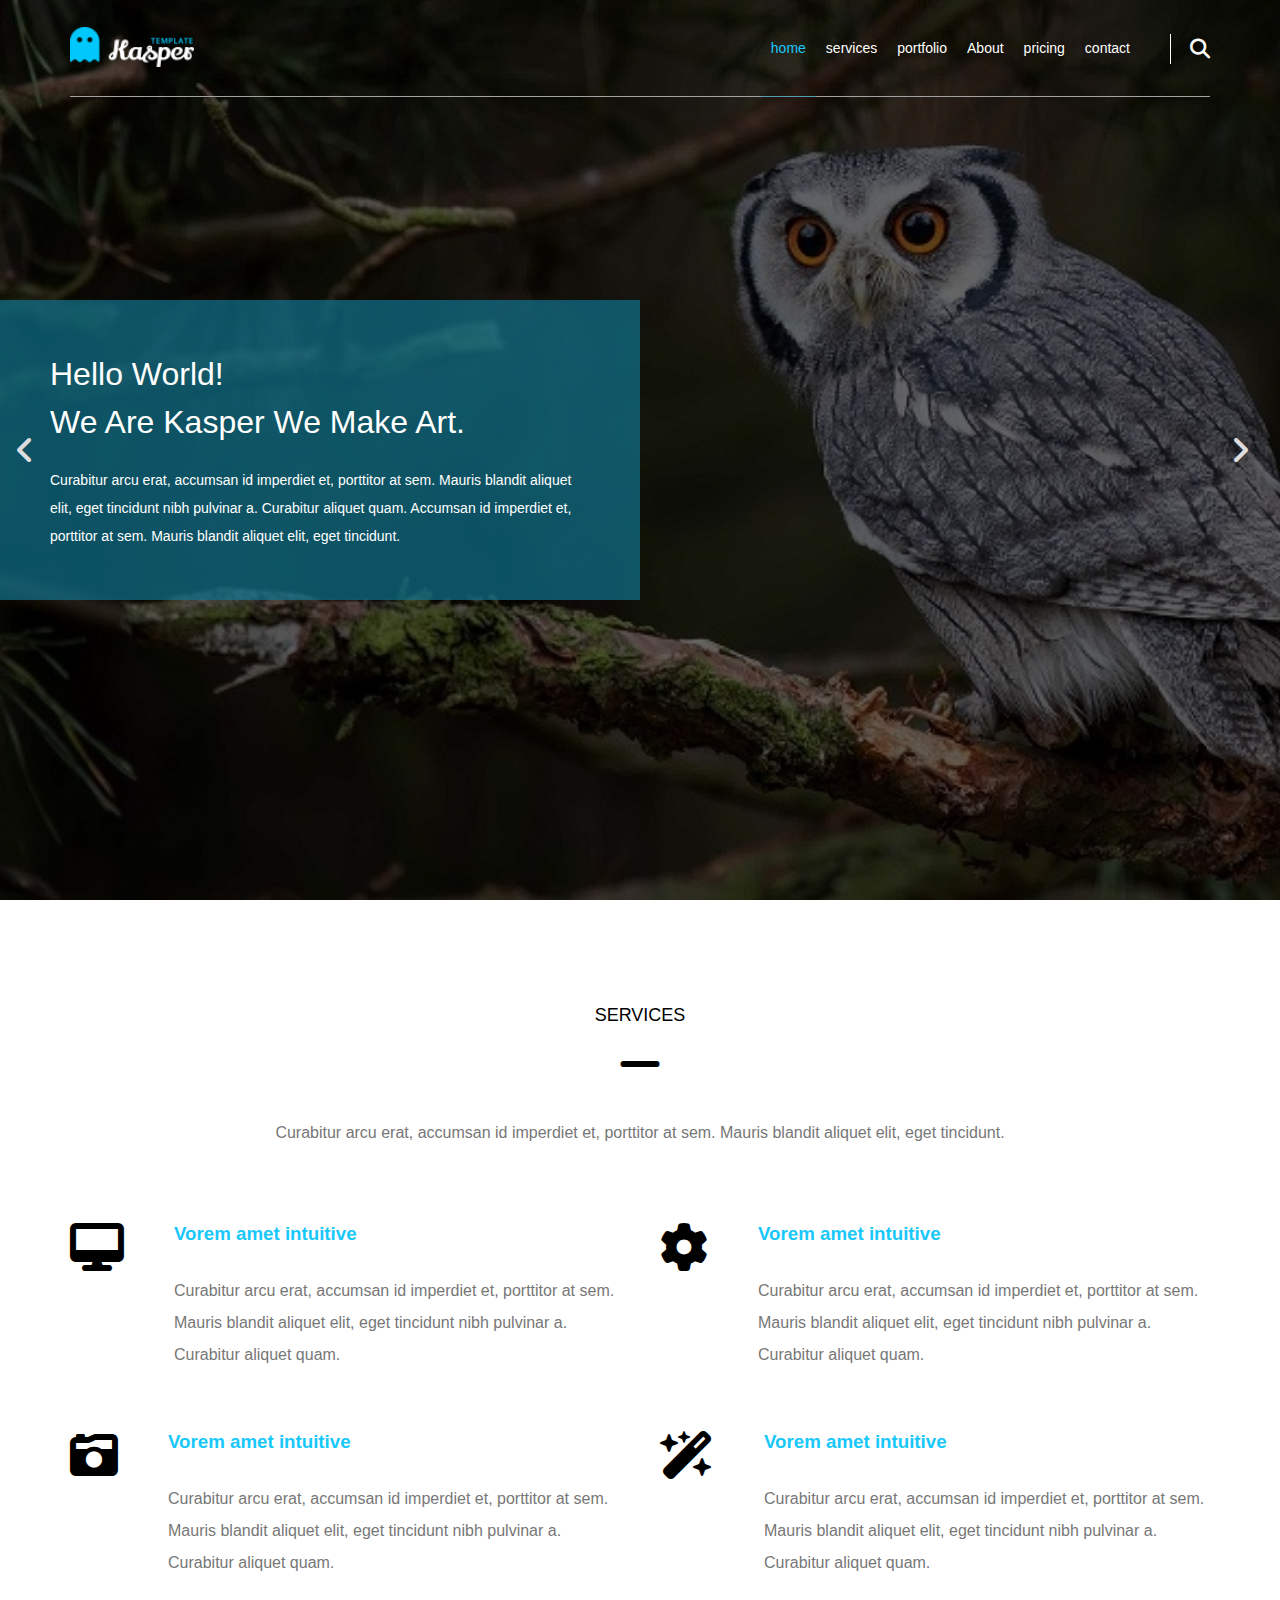
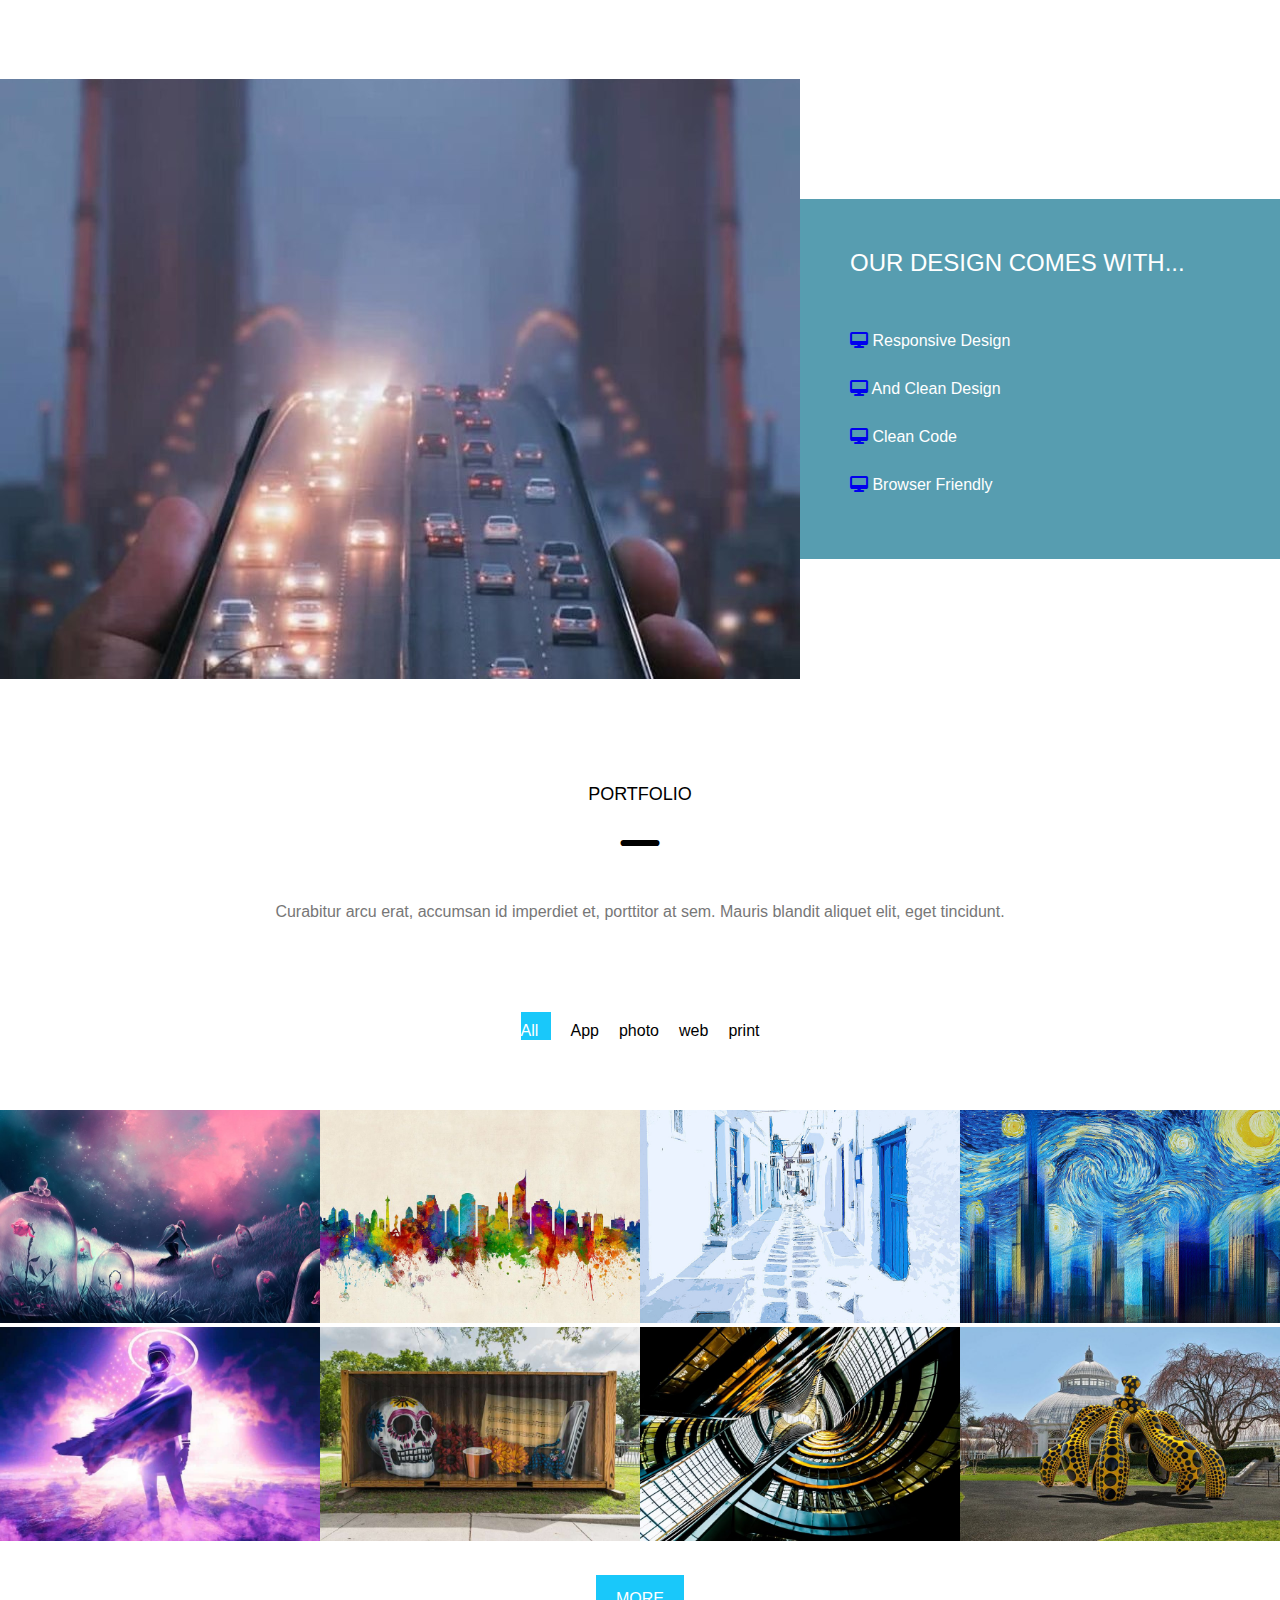
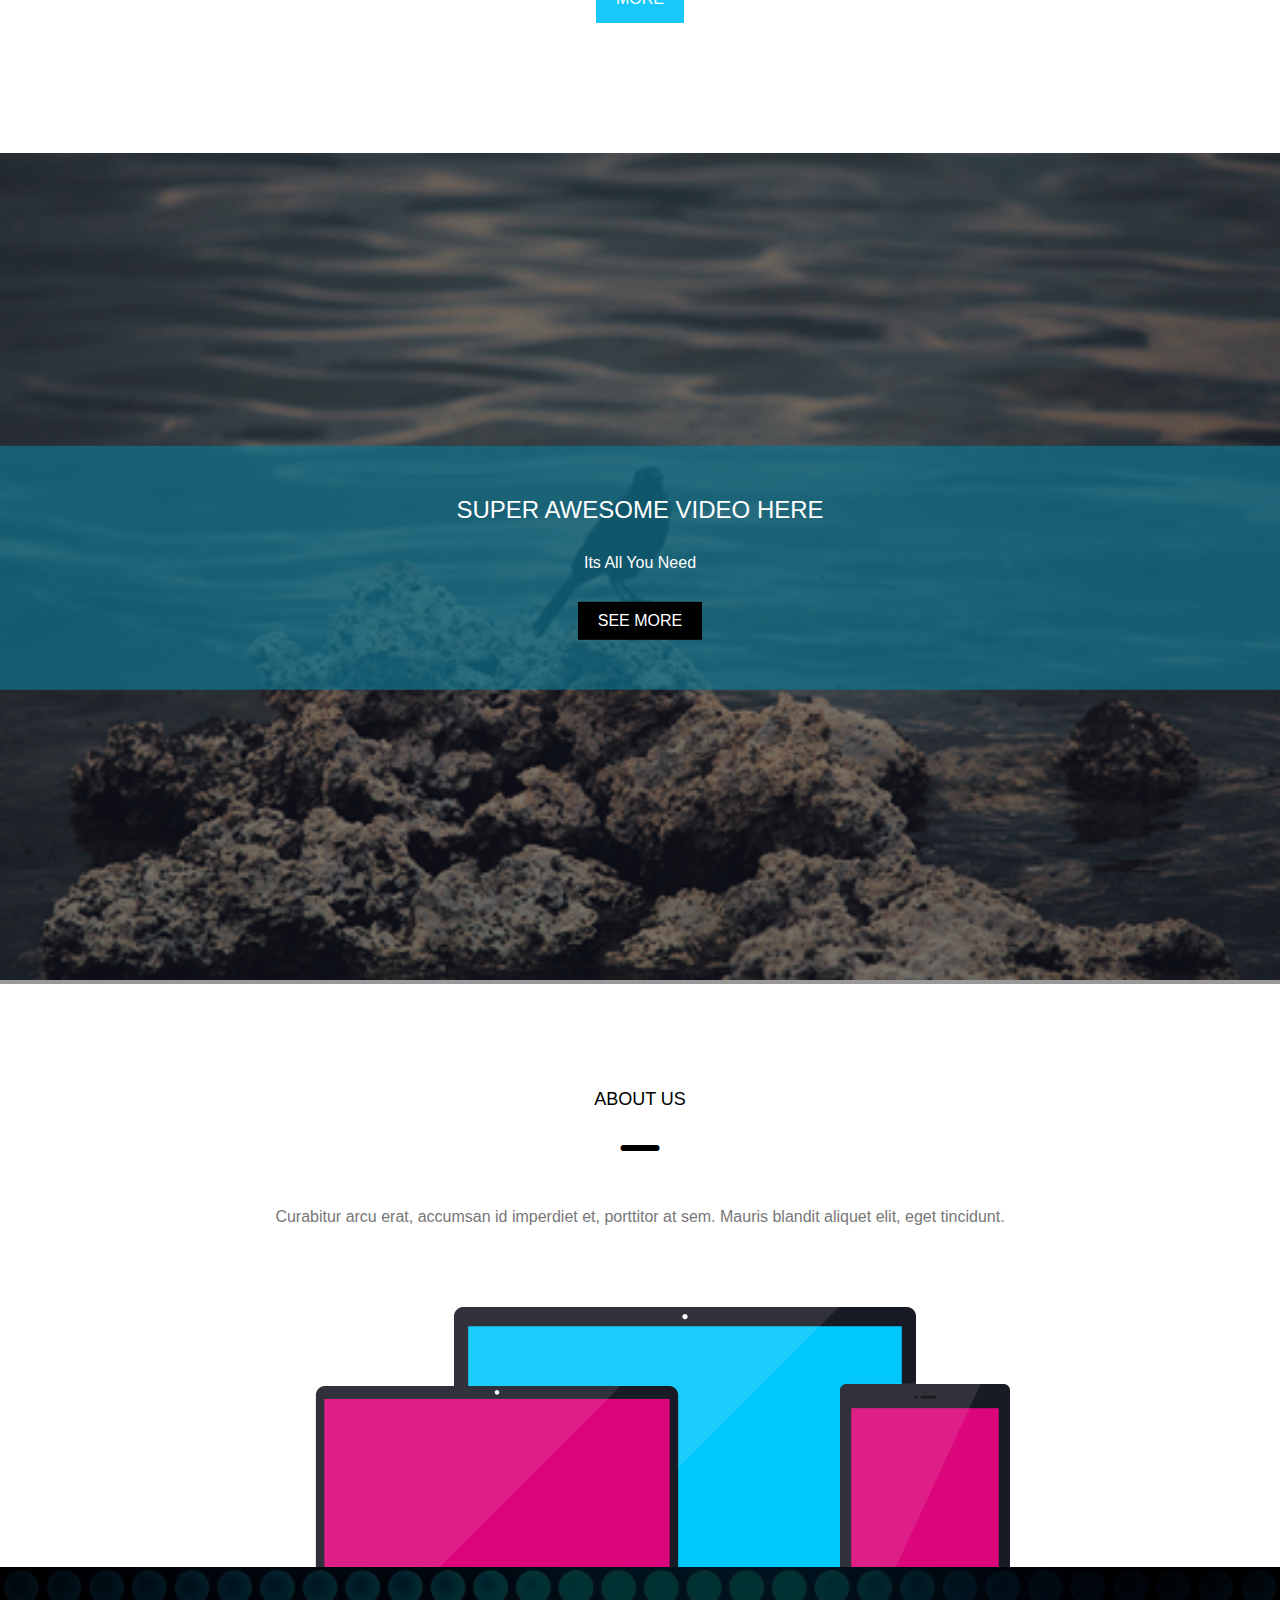
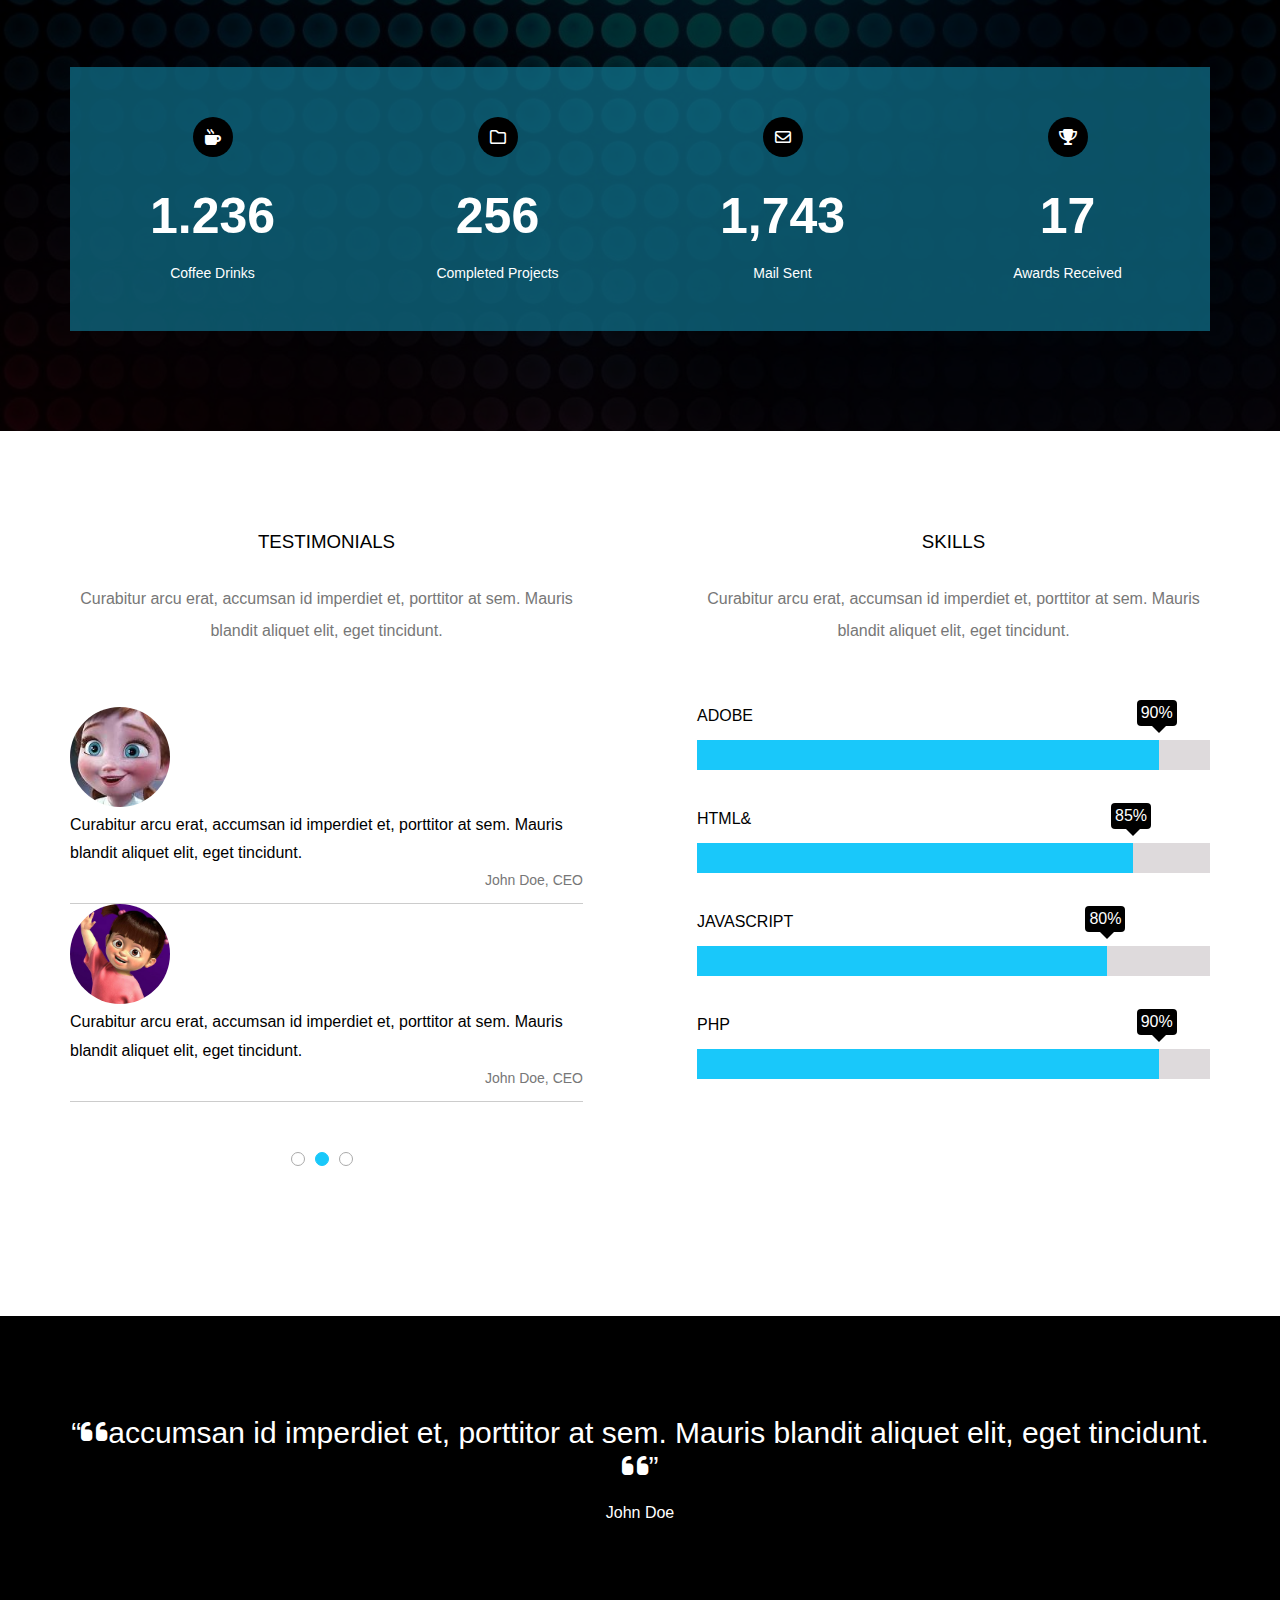
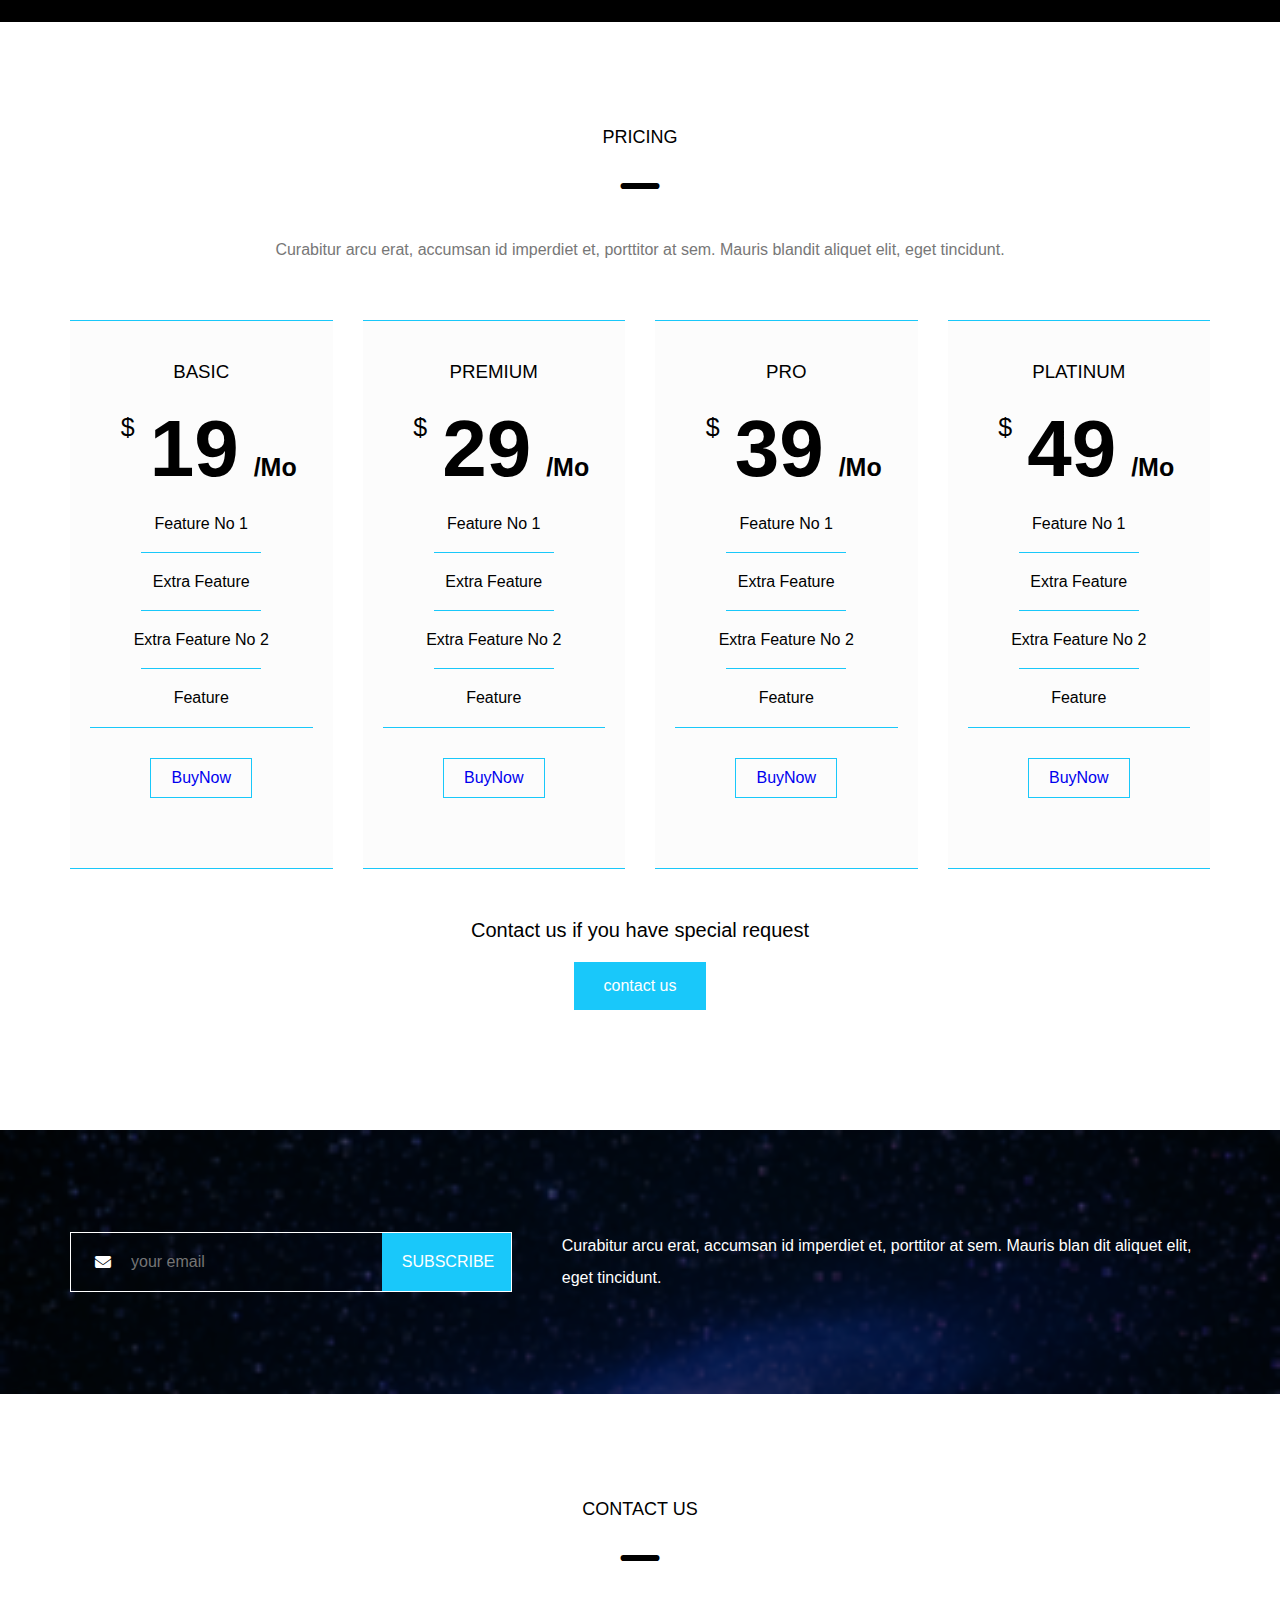
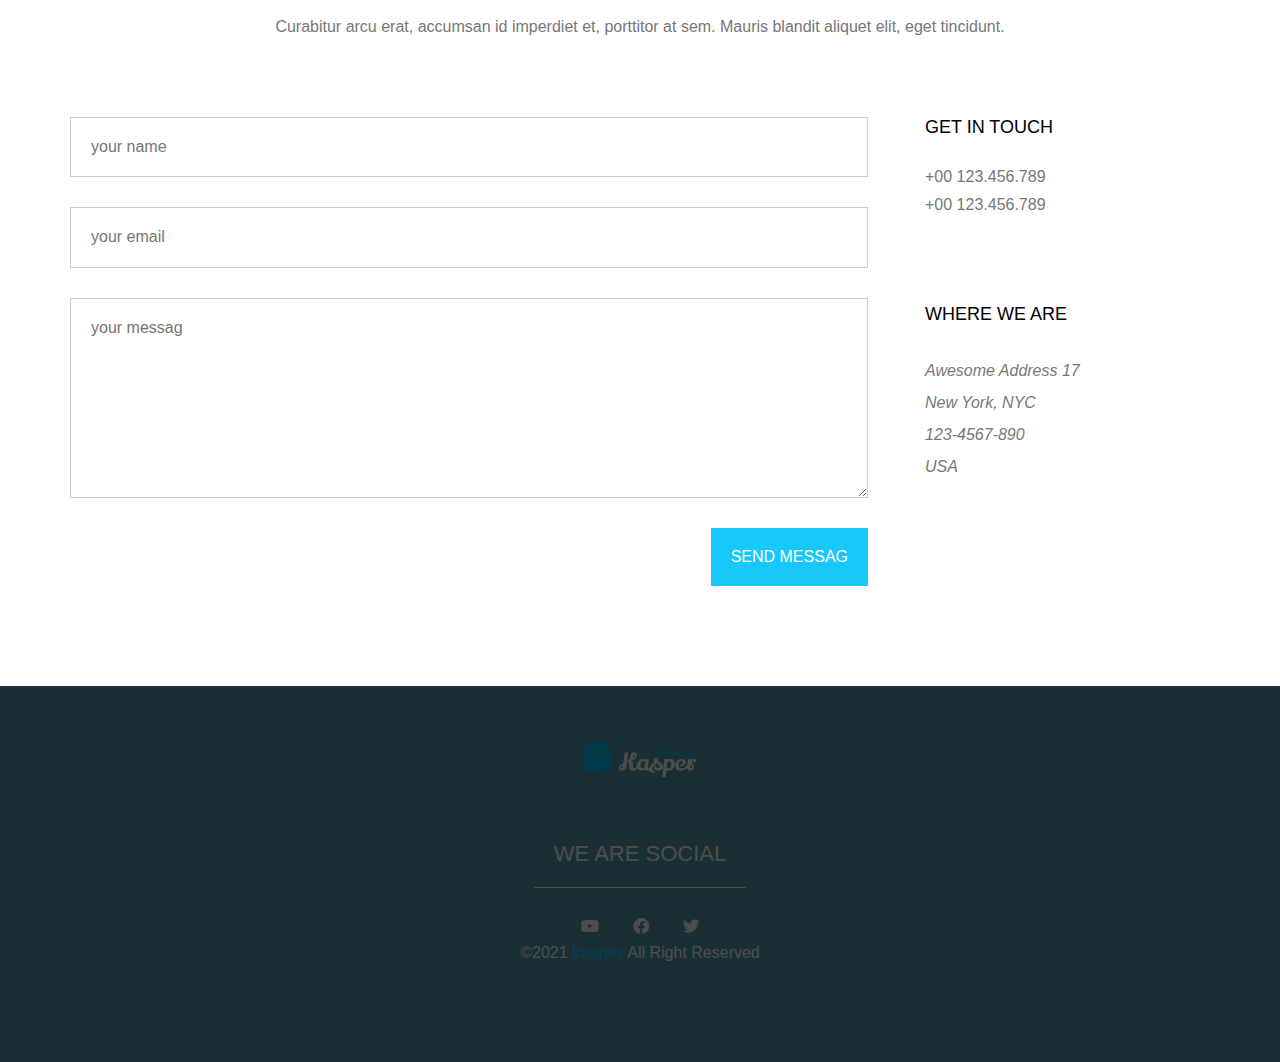
<file: index.html>
<!DOCTYPE html>
<html lang="en">
  <head>
    <meta charset="UTF-8" />
    <meta http-equiv="X-UA-Compatible" content="IE=edge" />
    <meta name="viewport" content="width=device-width, initial-scale=1.0" />
    <title>kasper template two</title>

    <link rel="stylesheet" href="./css/normalize.css" />
    <link rel="stylesheet" href="./all.min.css" />
    <link rel="preconnect" href="https://fonts.googleapis.com" />
    <link rel="preconnect" href="https://fonts.gstatic.com" crossorigin />
    <link
      href="https://fonts.googleapis.com/css2?family=Work+Sans:wght@100;200;400;700&display=swap"
      rel="stylesheet"
    />
    <link
      rel="stylesheet"
      href="https://cdnjs.cloudflare.com/ajax/libs/font-awesome/6.2.1/css/all.min.css"
      integrity="sha512-MV7K8+y+gLIBoVD59lQIYicR65iaqukzvf/nwasF0nqhPay5w/9lJmVM2hMDcnK1OnMGCdVK+iQrJ7lzPJQd1w=="
      crossorigin="anonymous"
      referrerpolicy="no-referrer"
    />

    <link rel="stylesheet" href="./css/kasper.css" />
  </head>
  <body>
    <header>
      <div class="container">
        <a href="#" class="logo">
          <img src="./images/logo (1).png" alt="" />
        </a>

        <nav id="main-Nav">
          <i class="fas fa-bars toggle-menu"></i>
          <ul class="links">
            <li><a class="active" href="#" datasection=".home-us">home</a></li>
            <li><a href="services.html" datasection=".services">services</a></li>
            <li><a href="portfolio.html" datasection=".portfolio">portfolio</a></li>
            <li><a href="about.html" datasection=".about">About</a></li>
            <li><a href="pricing.html" datasection=".pricing">pricing</a></li>
            <li><a href="contact.html" datasection=".contact">contact</a></li>
          </ul>

          <div class="form">
            <i class="fa-sharp fa-solid fa-magnifying-glass"></i>
          </div>
        </nav>
      </div>
    </header>
    <div class="landing">
      <div class="overlay"></div>
      <div class="text">
        <div class="content">
          <h2>
            Hello World!<br />
            We Are Kasper We Make Art.
          </h2>
          <p>
            Curabitur arcu erat, accumsan id imperdiet et, porttitor at sem.
            Mauris blandit aliquet elit, eget tincidunt nibh pulvinar a.
            Curabitur aliquet quam. Accumsan id imperdiet et, porttitor at sem.
            Mauris blandit aliquet elit, eget tincidunt.
          </p>
        </div>
      </div>
      <i class="fas fa-angle-left change-background fa-2x"></i>
      <i class="fas fa-angle-right change-background fa-2x"></i>
      <ul>
        <li></li>
        <li class="active"></li>
        <li></li>
      </ul>
    </div>
    <div class="services">
      <div class="container">
        <div class="main-heading">
          <h2>SERVICES</h2>
          <i class="fa-sharp fa-solid fa-minus fa-3x"></i>
          <p>
            Curabitur arcu erat, accumsan id imperdiet et, porttitor at sem.
            Mauris blandit aliquet elit, eget tincidunt.
          </p>
        </div>
        <div class="services-container">
          <div class="srv-box">
            <i class="fa-sharp fa-solid fa-desktop fa-3x"></i>
            <div class="text">
              <h3>Vorem amet intuitive</h3>
              <p>
                Curabitur arcu erat, accumsan id imperdiet et, porttitor at sem.
                Mauris blandit aliquet elit, eget tincidunt nibh pulvinar a.
                Curabitur aliquet quam.
              </p>
            </div>
          </div>
          <div class="srv-box">
            <i class="fa-sharp fa-solid fa-gear fa-3x"></i>
            <div class="text">
              <h3>Vorem amet intuitive</h3>
              <p>
                Curabitur arcu erat, accumsan id imperdiet et, porttitor at sem.
                Mauris blandit aliquet elit, eget tincidunt nibh pulvinar a.
                Curabitur aliquet quam.
              </p>
            </div>
          </div>
          <div class="srv-box">
            <i class="fa-sharp fa-solid fa-camera-retro fa-3x"></i>
            <div class="text">
              <h3>Vorem amet intuitive</h3>
              <p>
                Curabitur arcu erat, accumsan id imperdiet et, porttitor at sem.
                Mauris blandit aliquet elit, eget tincidunt nibh pulvinar a.
                Curabitur aliquet quam.
              </p>
            </div>
          </div>
          <div class="srv-box">
            <i class="fa-sharp fa-solid fa-wand-magic-sparkles fa-3x"></i>
            <div class="text">
              <h3>Vorem amet intuitive</h3>
              <p>
                Curabitur arcu erat, accumsan id imperdiet et, porttitor at sem.
                Mauris blandit aliquet elit, eget tincidunt nibh pulvinar a.
                Curabitur aliquet quam.
              </p>
            </div>
          </div>
        </div>
      </div>
    </div>
    <div class="design">
      <div class="image">
        <img src="./images/113097.img_20200815_191938_097.jpg" alt="mobile" />
      </div>
      <div class="text">
        <h2>OUR DESIGN COMES WITH...</h2>
        <ul>
          <li>
            <a href="#"><i class="fa-sharp fa-solid fa-desktop"></i></a>
            Responsive Design
          </li>
          <li>
            <a href="#"><i class="fa-sharp fa-solid fa-desktop"></i></a> And
            Clean Design
          </li>
          <li>
            <a href="#"><i class="fa-sharp fa-solid fa-desktop"></i></a> Clean
            Code
          </li>
          <li>
            <a href="#"><i class="fa-sharp fa-solid fa-desktop"></i></a> Browser
            Friendly
          </li>
        </ul>
      </div>
    </div>
    <div class="portfolio">
      <div class="container">
        <div class="main-heading">
          <h2>PORTFOLIO</h2>
          <i class="fa-sharp fa-solid fa-minus fa-3x"></i>
          <p>
            Curabitur arcu erat, accumsan id imperdiet et, porttitor at sem.
            Mauris blandit aliquet elit, eget tincidunt.
          </p>
        </div>
        <ul class="shuffle">
          <li class="active">All</li>
          <li>App</li>
          <li>photo</li>
          <li>web</li>
          <li>print</li>
        </ul>
      </div>
      <div class="imgs-container">
        <div class="box">
          <img src="./images/shuffle-01.jpg" alt="" />
          <div class="caption">
            <h4>Awesome Image</h4>
            <p>Photography</p>
          </div>
        </div>
        <div class="box">
          <img src="./images/shuffle-02.jpg" alt="" />
          <div class="caption">
            <h4>Awesome Image</h4>
            <p>Photography</p>
          </div>
        </div>
        <div class="box">
          <img src="./images/shuffle-03.jpg" alt="" />
          <div class="caption">
            <h4>Awesome Image</h4>
            <p>Photography</p>
          </div>
        </div>
        <div class="box">
          <img src="./images/shuffle-04.jpg" alt="" />
          <div class="caption">
            <h4>Awesome Image</h4>
            <p>Photography</p>
          </div>
        </div>
        <div class="box">
          <img src="./images/shuffle-05.jpg" alt="" />
          <div class="caption">
            <h4>Awesome Image</h4>
            <p>Photography</p>
          </div>
        </div>
        <div class="box">
          <img src="./images/shuffle-06.jpg" alt="" />
          <div class="caption">
            <h4>Awesome Image</h4>
            <p>Photography</p>
          </div>
        </div>
        <div class="box">
          <img src="./images/shuffle-07.jpg" alt="" />
          <div class="caption">
            <h4>Awesome Image</h4>
            <p>Photography</p>
          </div>
        </div>
        <div class="box">
          <img src="./images/shuffle-08.jpg" alt="" />
          <div class="caption">
            <h4>Awesome Image</h4>
            <p>Photography</p>
          </div>
        </div>
      </div>
      <a href="#" class="more">More</a>
    </div>
    <div class="video">
      <img src="./images/unnamed-file.gif" alt="" />
      <div class="text">
        <h2>SUPER AWESOME VIDEO HERE</h2>
        <p>Its All You Need</p>
        <button>see more</button>
      </div>
    </div>
    <div class="about">
      <div class="container">
        <div class="main-heading">
          <h2>ABOUT US</h2>
          <i class="fa-sharp fa-solid fa-minus fa-3x"></i>
          <p>
            Curabitur arcu erat, accumsan id imperdiet et, porttitor at sem.
            Mauris blandit aliquet elit, eget tincidunt.
          </p>
        </div>
        <img src="./images/about.png" alt="" />
      </div>
    </div>
    <div class="stats">
      <div class="container">
        <div class="box">
          <i class="fa-sharp fa-solid fa-mug-hot"></i>
          <div class="number">1.236</div>
          <p>Coffee Drinks</p>
        </div>
        <div class="box">
          <i class="far fa-folder"></i>
          <div class="number">256</div>
          <p>Completed Projects</p>
        </div>
        <div class="box">
          <i class="far fa-envelope"></i>
          <div class="number">1,743</div>
          <p>Mail Sent</p>
        </div>
        <div class="box">
          <i class="fas fa-trophy"></i>
          <div class="number">17</div>
          <p>Awards Received</p>
        </div>
      </div>
    </div>
    <div class="our-skills">
      <div class="container">
        <div class="testimoinals">
          <h3>TESTIMONIALS</h3>
          <p>
            Curabitur arcu erat, accumsan id imperdiet et, porttitor at sem.
            Mauris blandit aliquet elit, eget tincidunt.
          </p>
          <div class="content">
            <img src="./images/images.jpg" alt="" />
            <div class="text">
              Curabitur arcu erat, accumsan id imperdiet et, porttitor at sem.
              Mauris blandit aliquet elit, eget tincidunt.
              <p>John Doe, CEO</p>
            </div>
          </div>
          <div class="content">
            <img src="./images/خلفيات-كرتون-شلبي-2.jpg" alt="" />
            <div class="text">
              Curabitur arcu erat, accumsan id imperdiet et, porttitor at sem.
              Mauris blandit aliquet elit, eget tincidunt.
              <p>John Doe, CEO</p>
            </div>
          </div>
          <ul class="bullets">
            <li></li>
            <li class="active"></li>
            <li></li>
          </ul>
        </div>
        <div class="skills">
          <h3>SKILLS</h3>
          <p>
            Curabitur arcu erat, accumsan id imperdiet et, porttitor at sem.
            Mauris blandit aliquet elit, eget tincidunt.
          </p>
          <div class="prog-holder">
            <h4>Adobe</h4>
            <div class="prog">
              <span style="width: 90%" data-progress="90%"></span>
            </div>
          </div>
          <div class="prog-holder">
            <h4>Html&amp</h4>
            <div class="prog">
              <span style="width: 85%" data-progress="85%"></span>
            </div>
          </div>
          <div class="prog-holder">
            <h4>javaScript</h4>
            <div class="prog">
              <span style="width: 80%" data-progress="80%"></span>
            </div>
          </div>
          <div class="prog-holder">
            <h4>php</h4>
            <div class="prog">
              <span style="width: 90%" data-progress="90%"></span>
            </div>
          </div>
        </div>
      </div>
    </div>
    <div class="quote">
      <div class="container">
        <q
          ><i class="fa-sharp fa-solid fa-quote-left"></i>accumsan id imperdiet
          et, porttitor at sem. Mauris blandit aliquet elit, eget tincidunt.<i
            class="fa-sharp fa-solid fa-quote-left"
          ></i
        ></q>
        <span>John Doe</span>
      </div>
    </div>
    <div class="pricing">
      <div class="container">
        <div class="main-heading">
          <h2>PRICING</h2>
          <i class="fa-sharp fa-solid fa-minus fa-3x"></i>
          <p>
            Curabitur arcu erat, accumsan id imperdiet et, porttitor at sem.
            Mauris blandit aliquet elit, eget tincidunt.
          </p>
        </div>
        <div class="plans">
          <div class="plan">
            <div class="head">
              <h3>BASIC</h3>
              <span>19</span>
            </div>
            <ul>
              <li>Feature No 1</li>
              <li>Extra Feature</li>
              <li>Extra Feature No 2</li>
              <li>Feature</li>
            </ul>
            <div class="foot">
              <a href="#">BuyNow</a>
            </div>
          </div>
          <div class="plan">
            <div class="head">
              <h3>PREMIUM</h3>
              <span>29</span>
            </div>
            <ul>
              <li>Feature No 1</li>
              <li>Extra Feature</li>
              <li>Extra Feature No 2</li>
              <li>Feature</li>
            </ul>
            <div class="foot">
              <a href="#">BuyNow</a>
            </div>
          </div>
          <div class="plan">
            <div class="head">
              <h3>PRO</h3>
              <span>39</span>
            </div>
            <ul>
              <li>Feature No 1</li>
              <li>Extra Feature</li>
              <li>Extra Feature No 2</li>
              <li>Feature</li>
            </ul>
            <div class="foot">
              <a href="#">BuyNow</a>
            </div>
          </div>
          <div class="plan">
            <div class="head">
              <h3>PLATINUM</h3>
              <span>49</span>
            </div>
            <ul>
              <li>Feature No 1</li>
              <li>Extra Feature</li>
              <li>Extra Feature No 2</li>
              <li>Feature</li>
            </ul>
            <div class="foot">
              <a href="#">BuyNow</a>
            </div>
          </div>
        </div>
        <p class="contact-text">Contact us if you have special request</p>
        <a href="#" class="contact-link">contact us</a>
      </div>
    </div>
    <div class="subscribe">
      <div class="container">
        <form action="">
          <i class="fa-sharp fa-solid fa-envelope"></i>
          <input type="email" name="mail" placeholder="your email" />
          <input type="submit" value="subscribe" />
        </form>
        <p>
          Curabitur arcu erat, accumsan id imperdiet et, porttitor at sem.
          Mauris blan dit aliquet elit, eget tincidunt.
        </p>
      </div>
    </div>
    <div class="contact">
      <div class="container">
        <div class="main-heading">
          <h2>CONTACT US</h2>
          <i class="fa-sharp fa-solid fa-minus fa-3x"></i>
          <p>
            Curabitur arcu erat, accumsan id imperdiet et, porttitor at sem.
            Mauris blandit aliquet elit, eget tincidunt.
          </p>
        </div>
        <div class="content">
          <form action="">
            <input
              class="main-input"
              type="text"
              name="name"
              placeholder="your name"
            />
            <input
              class="main-input"
              type="email"
              name="mail"
              placeholder="your email"
            />
            <textarea
              class="main-input"
              name="messag"
              placeholder="your messag"
            ></textarea>
            <input type="submit" value="send messag" />
          </form>
          <div class="info">
            <h4>GET IN TOUCH</h4>
            <span class="phone">+00 123.456.789</span>
            <span class="phone">+00 123.456.789</span>
            <h4>WHERE WE ARE</h4>
            <address>
              Awesome Address 17 <br />
              New York, NYC <br />
              123-4567-890 <br />
              USA
            </address>
          </div>
        </div>
      </div>
    </div>
    <div class="footer">
      <div class="container">
        <img src="./images/logo (1).png" alt="logo" />
        <p>WE ARE SOCIAL</p>
        <div class="social-icons">
          <i class="fa-brands fa-youtube"></i>
          <i class="fa-brands fa-facebook"></i>
          <i class="fa-brands fa-twitter"></i>
        </div>
        <p class="copyright">
          &copy;2021<span> kasper</span> All Right Reserved
        </p>
      </div>
    </div>

    <script src="./js/min.js"></script>
  </body>
</html>
</file>
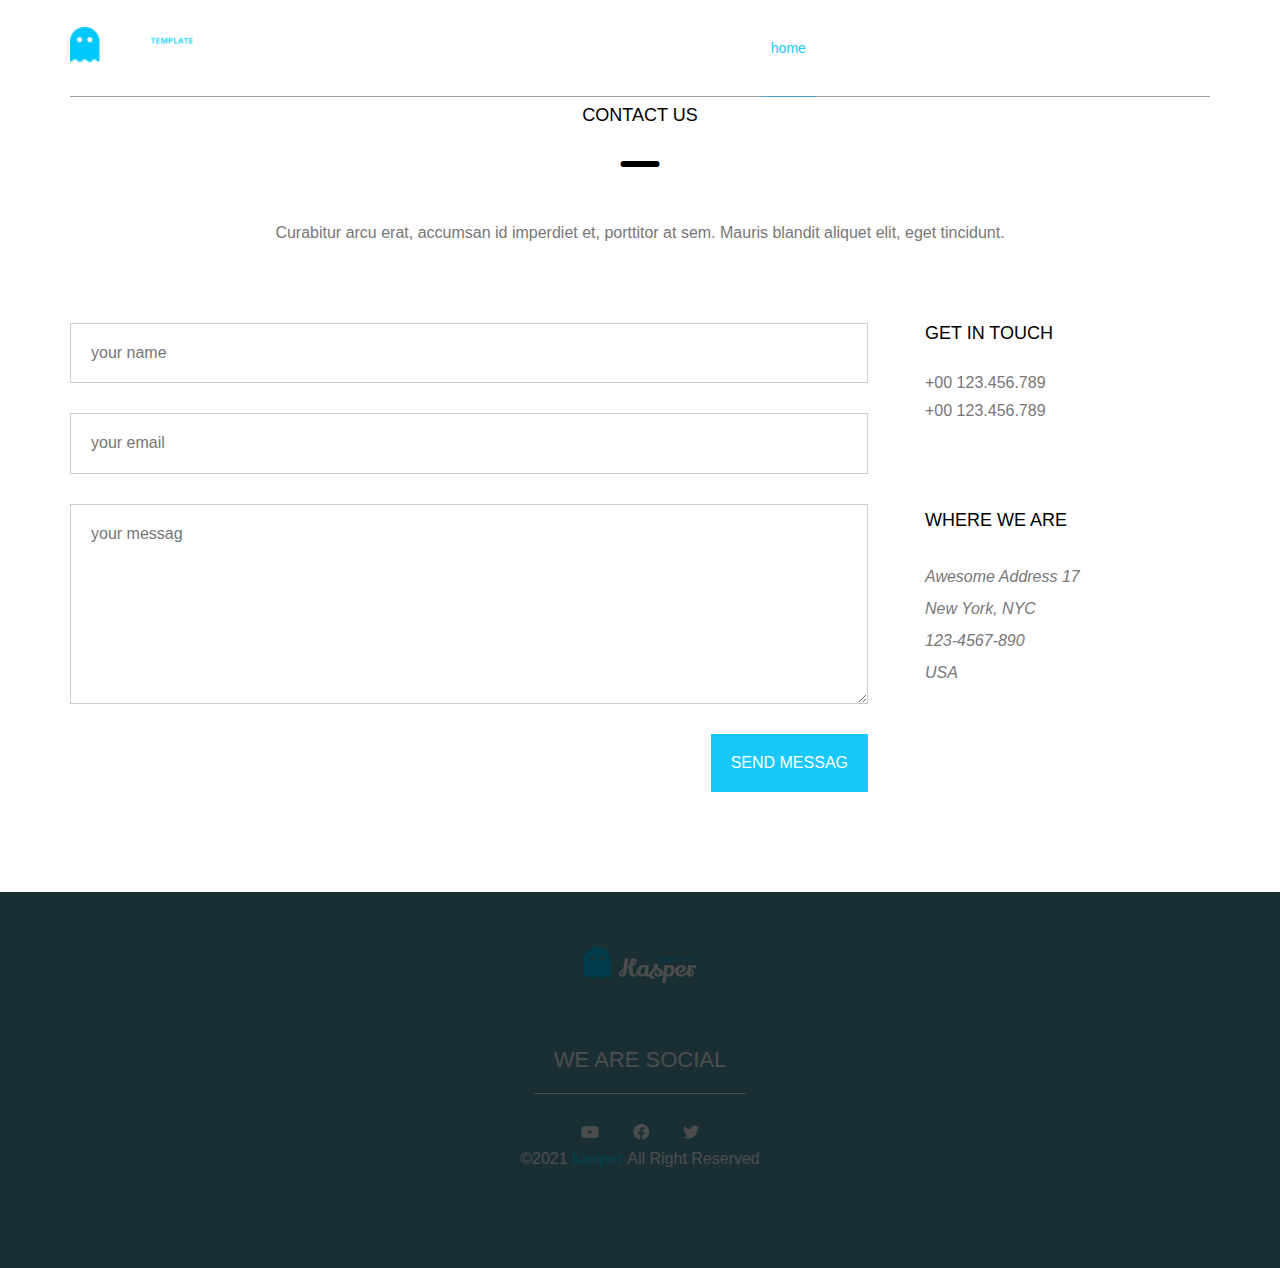
<file: contact.html>
<!DOCTYPE html>
<html lang="en">
  <head>
    <meta charset="UTF-8" />
    <meta http-equiv="X-UA-Compatible" content="IE=edge" />
    <meta name="viewport" content="width=device-width, initial-scale=1.0" />
    <title>kasper template two</title>

    <link rel="stylesheet" href="./css/normalize.css" />
    <link rel="stylesheet" href="./all.min.css" />
    <link rel="preconnect" href="https://fonts.googleapis.com" />
    <link rel="preconnect" href="https://fonts.gstatic.com" crossorigin />
    <link
      href="https://fonts.googleapis.com/css2?family=Work+Sans:wght@100;200;400;700&display=swap"
      rel="stylesheet"
    />
    <link
      rel="stylesheet"
      href="https://cdnjs.cloudflare.com/ajax/libs/font-awesome/6.2.1/css/all.min.css"
      integrity="sha512-MV7K8+y+gLIBoVD59lQIYicR65iaqukzvf/nwasF0nqhPay5w/9lJmVM2hMDcnK1OnMGCdVK+iQrJ7lzPJQd1w=="
      crossorigin="anonymous"
      referrerpolicy="no-referrer"
    />

    <link rel="stylesheet" href="./css/kasper.css" />
  </head>
  <body>
    <header>
      <div class="container">
        <a href="#" class="logo">
          <img src="./images/logo (1).png" alt="" />
        </a>

        <nav id="main-Nav">
          <i class="fas fa-bars toggle-menu"></i>
          <ul class="links">
            <li><a class="active" href="#" datasection=".home-us">home</a></li>
            <li><a href="services.html" datasection=".services">services</a></li>
            <li><a href="portfolio.html" datasection=".portfolio">portfolio</a></li>
            <li><a href="about.html" datasection=".about">About</a></li>
            <li><a href="pricing.html" datasection=".pricing">pricing</a></li>
            <li><a href="contact.html" datasection=".contact">contact</a></li>
          </ul>

          <div class="form">
            <i class="fa-sharp fa-solid fa-magnifying-glass"></i>
          </div>
        </nav>
      </div>
    </header>
    
  
            
              
    
        
          
            
      
    <div class="contact">
      <div class="container">
        <div class="main-heading">
          <h2>CONTACT US</h2>
          <i class="fa-sharp fa-solid fa-minus fa-3x"></i>
          <p>
            Curabitur arcu erat, accumsan id imperdiet et, porttitor at sem.
            Mauris blandit aliquet elit, eget tincidunt.
          </p>
        </div>
        <div class="content">
          <form action="">
            <input
              class="main-input"
              type="text"
              name="name"
              placeholder="your name"
            />
            <input
              class="main-input"
              type="email"
              name="mail"
              placeholder="your email"
            />
            <textarea
              class="main-input"
              name="messag"
              placeholder="your messag"
            ></textarea>
            <input type="submit" value="send messag" />
          </form>
          <div class="info">
            <h4>GET IN TOUCH</h4>
            <span class="phone">+00 123.456.789</span>
            <span class="phone">+00 123.456.789</span>
            <h4>WHERE WE ARE</h4>
            <address>
              Awesome Address 17 <br />
              New York, NYC <br />
              123-4567-890 <br />
              USA
            </address>
          </div>
        </div>
      </div>
    </div>
    <div class="footer">
      <div class="container">
        <img src="./images/logo (1).png" alt="logo" />
        <p>WE ARE SOCIAL</p>
        <div class="social-icons">
          <i class="fa-brands fa-youtube"></i>
          <i class="fa-brands fa-facebook"></i>
          <i class="fa-brands fa-twitter"></i>
        </div>
        <p class="copyright">
          &copy;2021<span> kasper</span> All Right Reserved
        </p>
      </div>
    </div>

    <script src="./js/min.js"></script>
  </body>
</html>
</file>
<file: css/kasper.css>
:root{
    --main-color: #19c8fa;
    --transparent-color: rgb(15 116 143 / 70%);
}
*{

    
    -webkit-box-sizing:border-box;
    -moz-box-sizing: border-box;
    box-sizing: border-box;
    padding: 0;
    margin: 0;

}
html{
    scroll-behavior:smooth;
}
body{
    font-family: 'Open Sans', sans-serif;

    
}

ul{
    list-style: none;
}
.container{
    padding-right: 15px;
    padding-left: 15px;
    margin-left: auto;
    margin-right: auto;
}


@media(min-width:768px){
    .container{
        width: 750px;;
    }
}
@media(min-width:992px){
    .container{
        width: 970px;
    }
}
@media(min-width:1200px){
    .container{
        width: 1170px;
    }
}
header{
position: absolute;
left: 0;
width: 100%;
z-index: 2;

}
header .container{
    display: flex;
justify-content: space-between;
align-items: center;
position: relative;
min-height: 97px;
}
header  .container::after{
content:"";
position: absolute;
height: 1px;
background-color: #a2a2a2;
bottom: 0;
width:calc(100% - 30px);
left: 15px;
}
header .logo  img{
height: 40px;
}
header nav  {
    flex: 1;
    display: flex;
    align-items: center;
    justify-content: flex-end;
}
header nav .toggle-menu{
    color: white;
    font-size: 22px;
}
@media(min-width:768px){
    header nav .toggle-menu{
        display: none;
    }
}

header nav ul{
    display: flex;
}
@media(max-width:767px){
    header nav ul{
        display: none;
    }

header nav .toggle-menu:hover+ul{
    display: flex;
    flex-direction: column;
    position: absolute;
    top:100%;
    left: 0;
    width: 100%;
    background-color: rgb(0 0 0 /50%);


}
header nav ul li a{
    padding: 15px !important ;
}


}
header nav ul li a{
    padding: 40px 10px;
    display: block;
    color: white;
    text-decoration: none;
    font-size: 14px;
    transition: 0.3s;
    position: relative;
    z-index: 2;
}
header nav ul li a.active,
header  nav ul li a:hover{
    color:#19c8fa;
    border-bottom:1px solid  #19c8;
}
header nav .form{
    width:40px ;
    height: 30px;
    position: relative;
    margin-left: 30px;
    border-left: 1px solid white;
}
header nav .form i{
    color: white;
    position:absolute;
    font-size: 20px;
    top:50%;
    transform:translateY(-50%);
    right: 0;
}
.landing{
    min-height: 100vh;
    background: color #1f2021; ;
    background-image:url("../images/04.jpg");
    background-size: cover;
    position: relative;
}
.landing .overlay{
    position: absolute;
    left:0;
    top:0;
    width: 100%;
    height: 100%;
background-color: rgb(0 0 0 /60%);

}
.landing .text {
    position: absolute;
    left: 0;
    top: 50%;
    transform: translateY(-50%);
    width: 50%;
    padding: 50px;
    background-color: var(--transparent-color);
    color: white;
    display: flex;
    justify-content: flex-end;
}
.landing .text .content{
    max-width: 500px;
}
@media(max-width:767px){
    .landing .text{
        width: 100%;
    }  
    }
    .landing .text .content {
        max-width: 100%;
    }
    

.landing .text .content h2 {
font-size: 32px;
font-weight: normal;
line-height: 1.5;
margin-bottom: 20px;
}
.landing .text .content p {
font-size: 14px;
line-height: 2;
}
.landing .change-background {
position: absolute;
top: 50%;
transform: translateY(-50%);
color: #ddd;
}
@media(max-width:767px){
.landing .change-background{
    display: none;
}  
}
.landing .fa-angle-left {
    left: 15px;
}
.landing .fa-angle-right {
    right: 30px;
}
.landing .bullets {
    position: absolute;
    left: 50%;
    transform: translateX(-50%);
    bottom: 30px;
    display: flex;
}
.landing .bullets li {
    width: 20px;
    height: 20px;
    border: 1px solid white;
    border-radius: 50%;
    margin-right: 10px;
}
.landing .bullets li.active {
    background-color: var(--main-color);
    border-color: var(--main-color);
}
.services{
    padding-top: 100px;
    padding-bottom: 100px;

}
@media(min-width:768px){
    .services .services-container{
        display: grid;
        grid-template-columns: repeat(auto-fill,minmax(450px,1fr));
        grid-column-gap:40px;
        grid-row-gap:60px;
    }
}
.services .main-heading h2 {
    padding-bottom:10px;
    display: flex;
    align-items: center;
    justify-content: center;
    flex-direction: initial;
    font-size: large;
    line-height: 30px;
    font-weight: normal;
    text-transform: uppercase;
    
}

.services .main-heading p{

    display: flex;
    align-items: center;
    justify-content: center;
    height: 40px;
    color: #777;
    margin-left:auto;
    margin-right: auto;

}
.services .main-heading i {
    padding-bottom:40px;
        display: flex;
        align-items: center;
        justify-content: center;
    

}
.services .main-heading p {
    padding-top: 5px;  
    padding-bottom:90px; 
}


.services   .srv-box{
    display: flex;
}

.services .srv-box i{
    margin-right: 50px;
}
@media(max-width:767px){
    .services .srv-box{
        display: flex;
        flex-direction: column;
        text-align: center;
        margin-bottom: 40px;
    }
    .services .srv-box i{
        margin: 0 0 30px;
    }
}
.services  .srv-box h3{
    margin-bottom: 30px;
    color: var(--main-color);
}
.services  .srv-box p{
    line-height: 2;
    color: #777;

}
.design{
    padding-top: 100px;
    padding-bottom: 100px;
    height: 600px;
    position: relative;
    background-image: url("//images/113097.img_20200815_191938_097.jpg");
    background-size: cover;
    display: flex;
    align-items: center;
    overflow: hidden;
}
.design::before{
    content: '';
    position: absolute;
    top: 0;
    left: 0;
    width: 100%;
    height: 100%;
    background-color: rgba(0, 0, 0, 0.996/60%);
}
.design .image,
.design .text{
    position: relative;
    z-index: 2;
    flex: 1;
}
.design .image{
    text-align: center;
}
@media(max-width:767px){
    .design.image{
        display: none;
    }
}
.design .image img{
    position: relative;
    bottom: -150px;
}
.design .text{
    color: white;
    padding: 50px;
    background-color: var(--transparent-color);
}
.design .text h2{
    font-weight: normal;
    text-transform: uppercase;
    margin-bottom: 40px;
}
.design .text ul li{
padding: 15px 0;
}
.portfolio{
    padding-top: 100px;
    padding-bottom: 100px;

}
.portfolio .main-heading h2 {
    padding-bottom:10px;
    display: flex;
    align-items: center;
    justify-content: center;
    flex-direction: initial;
    font-size: large;
    line-height: 30px;
    font-weight: normal;
    text-transform: uppercase;
    
}
.portfolio .main-heading p{

    display: flex;
    align-items: center;
    justify-content: center;
    height: 40px;
    color: #777;
    margin-left:auto;
    margin-right: auto;
    padding-top: 5px;  
padding-bottom:90px; 
}

.portfolio .main-heading i {
padding-bottom:40px;
display: flex;
align-items: center;
justify-content: center;
text-align: center;

}
.portfolio .shuffle{
    
    display:flex;
    justify-content:center;
}
.portfolio  .shuffle li{
padding-top:10px; 
margin:10px;
}
.portfolio .shuffle li.active{
    background-color: var(--main-color);
    color: white;
    width:30px;
}
.portfolio .imgs-container{
    display:flex;
    flex-wrap: wrap;
    margin-top: 60px;
}
.portfolio .imgs-container .box{
    overflow: hidden;
    position: relative;

}

.portfolio .imgs-container .box:hover .caption{
    bottom:0;
}
.portfolio .imgs-container .box:hover img{
transform: rotate(3deg)scale(1.1);
}
@media(min-width:768px){
    .portfolio .imgs-container .box{
        flex-basis:50%;
    }
}
@media(min-width:1199px){
    .portfolio .imgs-container .box{
        flex-basis: 25%;
    }
}
.portfolio .imgs-container .box img{
    max-width: 100%;
    transition: 0.3s;
}
.portfolio .imgs-container .box  .caption{
    position: absolute;
    left: 0;
    padding: 20px;
    background-color: white;
    width: 100%;
    transition: 0.3s;
    bottom: -100%;
}
.portfolio .imgs-container .box .caption h4{
    font-weight: normal;
    margin-bottom: 10px;
}
.portfolio .imgs-container .box .caption p{
    color: var(--main-color);
}
.portfolio .more{
    background-color: var(--main-color);
    color: white;
    padding: 15px 20px;
    display: block;
    width: fit-content;
    margin: 30px auto;
    text-decoration: none;
    text-transform: uppercase;
}
.video{
    position: relative;
}
.video::before{
    content: "";
    position: absolute;
    left: 0;
    top: 0;
    width: 100%;
    height: 100%;
    background-color: rgb(0 0 0 /40%);
}
.video img{
    width: 100%;
}
.video .text{
    width: 100%;
    position: absolute;
    top:50%;
    transform: translateY(-50%);
    padding: 50px;
    background-color: var(--transparent-color);
    color: white;
    text-align: center;
}
.video .text h2{
    margin: 0 0 30px;
    text-transform: uppercase;
    font-weight: normal;
}
.video .text p{
    margin-bottom: 30px;
}
.video .text button{
    background-color: black;
    color: white;
    padding: 10px 20px;
    border: none;
    text-transform: uppercase;
}
.about{
    padding-top: 100px;
    overflow: hidden;
    text-align: center;
}
.about .main-heading h2 {
    padding-bottom:10px;
    display: flex;
    align-items: center;
    justify-content: center;
    flex-direction: initial;
    font-size: large;
    line-height: 30px;
    font-weight: normal;
    text-transform: uppercase;
    
}
.about .main-heading p{

    display: flex;
    align-items: center;
    justify-content: center;
    height: 40px;
    color: #777;
    margin-left:auto;
    margin-right: auto;

}

.about .main-heading i {
    padding-bottom:40px;
        display: flex;
        align-items: center;
        justify-content: center;
    

}
.about .main-heading p {
    padding-top: 5px;  
    padding-bottom:90px; 
}
.about img{
    position: relative;
    bottom: -120px;
    margin-top: -120px;
    max-width: 100%;
}
@media(max-width:767px){
    .about img{
        bottom: -60px;
        margin-top: -60px;
    }
}
.stats{
    padding-top: 100px;
    padding-bottom: 100px;
    background-image:url(../images/acer\ laptop\ wallpapers\ cute\ \(10\).jpg);
    text-align:center;
    background-size:cover;
    position:relative;
}

.stats::before{
    content: "";
    position: absolute;
    left: 0;
    top: 0;
    width: 100%;
    height: 100%;
    background-color:rgb(0 0 0 /80%)
    
}
.stats .container{
    position: relative;
    color: white;
    display: flex;
    flex-wrap: wrap;
}


.stats .container .box{
    color: white;
    padding: 50px;
    background-color:var(--transparent-color);

}
@media(max-width:767px){
    .stats .container .box{
        flex-basis: 100%;
    }
}
@media(min-width:768px){
    .stats .container .box{
        flex-basis: 50%;
    }
}
@media(min-width:992px){
    .stats .container .box{
        flex-basis: 25%;
    }
}
.stats .container .box i{
width: 40px;
height: 40px;
display: flex;
background-color: black;
justify-content: center;
border-radius: 50%;
margin: 0 auto 30px;
align-items: center;
}
.stats .container .box .number{
font-size: 50px;
font-weight: bold;
margin: 0 0 20px;
}
.stats .container .box p{
font-size: 14px;
}
.our-skills{
    padding-top:100px;
    padding-bottom:100px;
}
.our-skills .container{
    display:flex;
    justify-content:space-between;
    flex-wrap:wrap;
}
@media(min-width:992px){
    .our-skills .container >div{
        flex-basis: 45%;
    }
}
.our-skills .container >div >h3{
    margin: 0 0 30px;
    font-weight:normal;
    text-align:center;
    text-transform:uppercase;
}
.our-skills .container >div >p{
    color: #777;
    line-height: 2;
    text-align: center;
    margin-bottom: 60px;
}
.our-skills .testimonials  .content{
    
    display: flex;
    align-items: center;
    margin-bottom: 30px;
}
.our-skills .container .content img{
    width: 100px;
    height: 100px;
    border-radius: 50%;
    margin-right: 50px;
}
@media(max-width:767px){
    .our-skills .container  .content{
        flex-direction: column;
        text-align: center;
    }
    .our-skills .container .content img{
        margin: 0 auto 20px;
    }
}
.our-skills .container .text{
    line-height: 1.8;
    border-bottom: 1px solid#ccc;
}
.our-skills .container .text p{
    color: #777;
    text-align: right;
    font-size: 14px;
    margin-bottom: 10px;
}
.our-skills  .bullets {
    display:flex;
    justify-content:center;
    margin-top:50px;
    margin-bottom:50px;
}
.our-skills  .bullets li {
    width: 14px;
    height: 14px;
    border: 1px solid #aaa;
    border-radius: 50%;
    margin-right: 10px;
}
.our-skills  .bullets li.active {
    background-color:var(--main-color);
    border-color:var(--main-color);
}
.our-skills .skills .prog-holder{
    margin-bottom: 40px;
}

.our-skills .skills .prog-holder h4{
    margin-bottom: 15px;
    font-weight:normal;
    text-transform: uppercase;
}

.our-skills .skills .prog-holder .prog{
    background-color: #dedadc;
    height: 30px;
}

.our-skills .skills .prog-holder .prog span{
    display: block;
    background-color: var(--main-color);
    height: 100%;
    position: relative;
    
}
.our-skills .skills .prog-holder .prog span::before{
    content:attr(data-progress);
    position: absolute;
    background-color: black;
    color: white;
    top: -40px;
    right: -18px;
    padding: 4px 0;
    width: 40px;
    text-align: center;
    border-radius:4px;
}
.our-skills .skills .prog-holder .prog span::after{
    content: "";
    position: absolute;
    border-width: 8px;
    border-style: solid;
    border-color: black transparent transparent;
    right: -8px;
    top: -15px;

}
.quote{
    padding-top: 100px;
    padding-bottom: 100px;
background-color:rgb(0 0 0 /100%);
    position: relative;
    text-align: center;
    color:white;

}
.quote::before{
    content: "";
    position: absolute;
    left: 0;
    top: 0;
    width: 100%;
    width: 100%;
    background-color: rgb(0 0 0 /75%);
}
.quote .container{
    position: relative;
}
.quote q{
    font-size: 30px;
    margin-bottom: 20px;
    display: block;
}
.pricing{
    padding-top: 100px;
    padding-bottom: 100px;
}
.pricing .main-heading h2 {
    padding-bottom:10px;
    display: flex;
    align-items: center;
    justify-content: center;
    flex-direction: initial;
    font-size: large;
    line-height: 30px;
    font-weight: normal;
    text-transform: uppercase;
    
}
.pricing .main-heading p{

    display: flex;
    align-items: center;
    justify-content: center;
    height: 40px;
    color: #777;
    margin-left:auto;
    margin-right: auto;
    padding-bottom: 70px;
}
.pricing .main-heading i {
    padding-bottom:40px;
        display: flex;
        align-items: center;
        justify-content: center;
    

}
.pricing .plans{
    display: grid;
    grid-template-columns: repeat(auto-fill,minmax(250px,1fr));
    gap: 30px;
}
.pricing .plans .plan{
    background-color: #fcfcfc;
    text-align: center;
}
.pricing .plans .plan{
    padding: 40px 20px;
    border-top: 1px solid var(--main-color);
    border-bottom: 1px solid var(--main-color);
}
.pricing .plans .plan  h3{
    font-weight: normal;
    margin-bottom: 20px;
    text-transform: uppercase;
}
.pricing .plans span{
    font-size:80px;
    font-weight: bold;
    position: relative;
}
.pricing .plans .plan span::before{
content: "$";
font-size: 25px;
position: relative;
top: -40px;
margin-right:15px;
font-weight: normal;
}
.pricing .plans .plan span::after{
content: "/Mo";
font-size:25px;
position: relative;
right: -15px;
}
.pricing .plans .plan ul{
border-bottom: 1px solid var(--main-color);
}
.pricing .plans .plan ul li{
padding: 20px;
position: relative;
}
.pricing .plans .plan ul li:not(:last-child)::after{
    content: "";
    width: 120px;
    height: 1px;
    background-color: var(--main-color);
    position: absolute;
    left: 50%;
    transform: translateX(-50%);
    bottom: 0;
}
.pricing .plans .plan .foot a{
    display: block;
    padding: 10px 20px;
    text-decoration: none;
    border: 1px solid var(--main-color);
    width: fit-content;
    margin:30px auto;
}
.pricing .contact-text{
    text-align: center;
    margin: 50px 0 20px;
    font-size: 20px;
}
.pricing .contact-link{
    display: block;
    width: fit-content;
    margin: 20px auto;
    background-color: var(--main-color);
    color: white;
    padding: 15px 30px;
    text-decoration: none;
}
.subscribe{
    padding-top: 100px;
    padding-bottom: 100px;
    background-image: url(..//images/62f5028442360410dc072bc1.png);
    background-size: cover;
    position: relative;
    color: white;
}
.subscribe::before{
    content: "";
    position: absolute;
    left: 0;
    top: 0;
    width: 100%;
    height: 100%;
    background-color: rgb(0 0 0 /50%);
}
.subscribe .container{
    position: relative;
    display: flex;
    align-items: center;
}
@media(max-width:991px){
    .subscribe .container{
        flex-direction: column;
    }
}
.subscribe form{
    display: flex;
    position: relative;
    width: 500px;
    max-width: 100%;
}
.subscribe i{
    position: absolute;
    top: 50%;
    transform: translateY(-50%);
    left: 25px;
}
.subscribe form input[type ="email"]{
    width: calc(100% - 130px);
    border: 1px solid white;
    border-right: none;
    background: none;
    padding: 20px 20px 20px 60px;
    caret-color:#19c8fa

}
.subscribe form input[type="submit"] {
    width: 130px;
    background-color: var(--main-color);
    color: white;
    padding: 10px 20px;
    border: 1px solid white;
    border-left: none;
    text-transform: uppercase;
}
.subscribe form input[type="email"]:focus,
.subscribe form input[type="submit"]:focus {
outline: none;
}
.subscribe form::placeholder{
    color: white;
}
.subscribe p{
    line-height: 2;
    margin-left: 50px;
}
@media(max-width:991px){
    .subscribe p{
        margin: 30px 0 0;
    }
}
.contact{
    padding-top: 100px;
    padding-bottom: 100px;
}
.contact .main-heading h2 {
    padding-bottom:10px;
    display: flex;
    align-items: center;
    justify-content: center;
    flex-direction: initial;
    font-size: large;
    line-height: 30px;
    font-weight: normal;
    text-transform: uppercase;
    
}
.contact .main-heading p{

    display: flex;
    align-items: center;
    justify-content: center;
    height: 40px;
    color: #777;
    margin-left:auto;
    margin-right: auto;
}
.contact .main-heading i {
    padding-bottom:40px;
        display: flex;
        align-items: center;
        justify-content: center;  
}
.contact .main-heading p {
    padding-top: 5px;  
    padding-bottom:90px; 
}
.contact .content{
    display: flex;
    justify-content: space-between;
}
@media(max-width:767px){
    .contact .content{
        flex-direction: column;
    }
}
.contact .content form{
    flex-basis: 70%;
}
.contact .content form .main-input{
    padding: 20px;
    display:block;
    border: 1px solid #ccc;
    margin-bottom: 30px;
    width: 100%;
}
.contact .content form .main-input:focus{
outline: none;
}
.contact .content form textarea.main-input{
    height: 200px;

}
.contact .content form input[type="submit"] {
    background-color: var(--main-color);
    color: white;
    padding: 20px;
    border: none;
    display: flex;
    margin-left: auto;
    text-transform: uppercase;
    cursor: pointer;
}


.contact .content .info{
    flex-basis: 25%;
}
@media(max-width:767px){
    .contact .content .info{
        order: -1;
        text-align: center;
    }
    
}
.contact .content .info h4{
    text-transform: uppercase;
    margin-bottom: 30px;
    font-weight: 500;
    font-size: 18px;
}
.contact .content .info .phone{
    display: block;
    color: #777;
    margin-bottom:10px;
}
.contact .content .info h4:nth-of-type(2){
    margin-top:90px;
}
@media(max-width:767px){
    .contact .content .info h4:nth-of-type(2){
        margin-top:30px;
    }
}
.contact .content .info address{
    color: #777;
    line-height: 2;
}
@media(max-width:767px){
    .contact .content .info address{
        margin-bottom: 40px;
    }
}
.footer{
    text-align: center;
    padding-top:55px;
    padding-bottom:100px;
    background-color:var(--transparent-color);
    background-size: cover;
    position: relative;
    color:white;
    
}
.footer::after{
    content: "";
    position: absolute;
    left: 0;
    top: 0;
    width: 100%;
    height: 100%;
    background-color: rgb(0 0 0 /70%);
}
.footer .container{
    position: relative;
}
.footer img{
    margin-bottom: 20px;
}
.footer p:not(.copyright){
    text-transform: uppercase;
    padding: 20px;
    border-bottom: 1px solid white;
    font-size: 22px;
    width: fit-content;
    margin: 20px auto;
}
.footer .social-icons i{
    padding: 10px 15px;
}
.footer .copyright span{
    font-weight: bold;
    color:var(--main-color);
}
</file>
